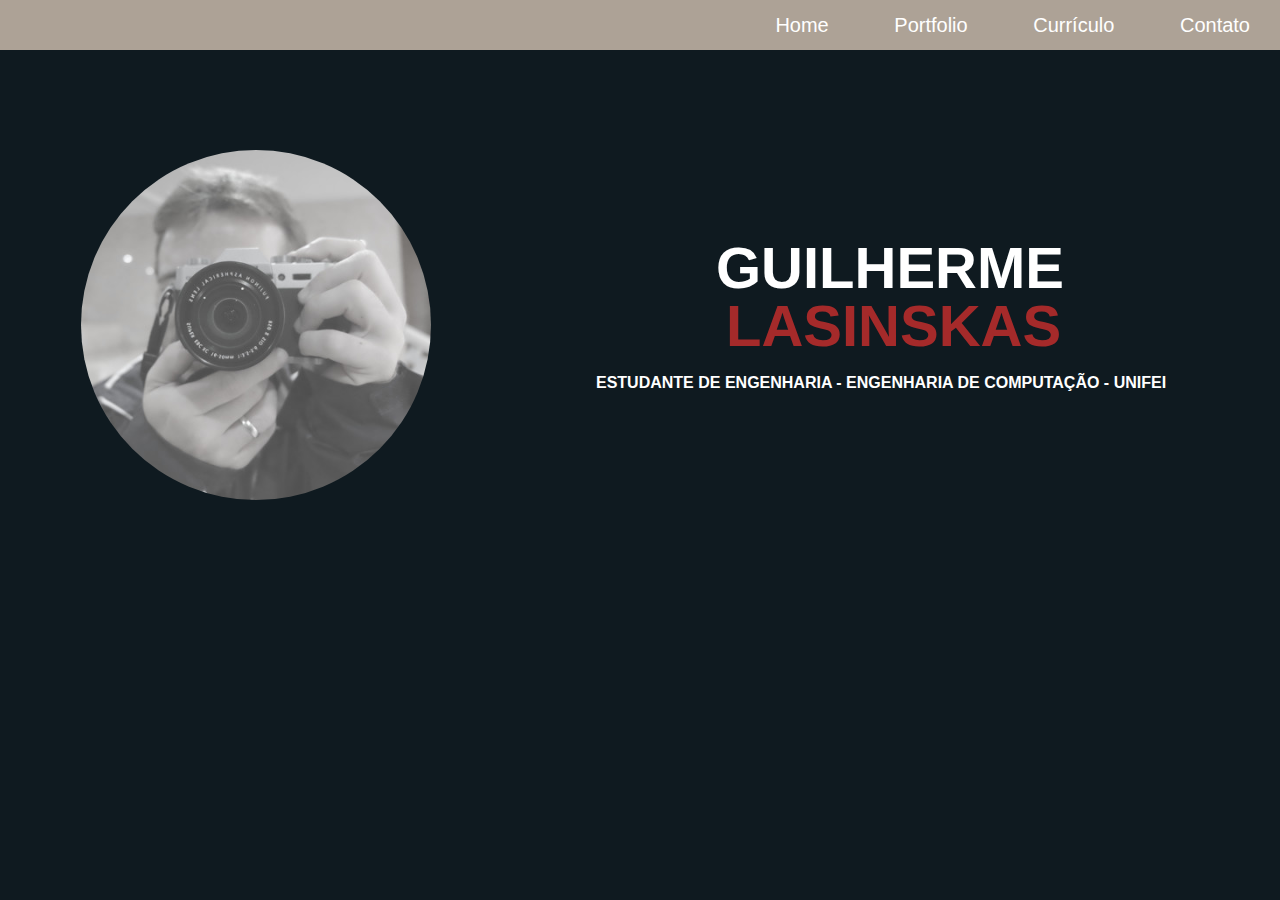
<file: Portfolio/index.html>
<!DOCTYPE html>

<html>

	<head>
		<title>Guilherme Lasinskas - Portfolio Online</title>
		<meta charset="utf-8">
		<link rel="stylesheet" href="css/styles.css">
		<link href="https://fonts.googleapis.com/css?family=Nunito:400,900&display=swap" rel="stylesheet">
		<script type="text/javascript" src="js/scripts.js"></script>
		<meta name="viewport" content="width=device-width, inital-scale=1.0">
	</head>

	<body>
			<div id="navigation" class="navigation">
				<ul class="Lista">
					<li><a href="index.html">Home</a></li>
					<li><a href="portfolio.html">Portfolio</a></li>
					<li><a href="curriculo.html">Currículo</a></li>
					<li><a href="contato.html">Contato</a></li>
					<li id="threeline-icon" class="threeline-icon" onclick="openNav()">&#9776;</li>
				</ul>
			</div>

			<div class = "profile">
				<div class="profile-pic">
					<img src="img/ivan-profile.jpg" alt="Foto de Ivan Gomes">
				</div>	

				<div class="profile-name">
					<h1>Guilherme <span>Lasinskas</span></h1>
					<h2>Estudante de Engenharia - Engenharia de Computação - UNIFEI</h2>
				</div>
			</div>
	</body>

</html>
</file>
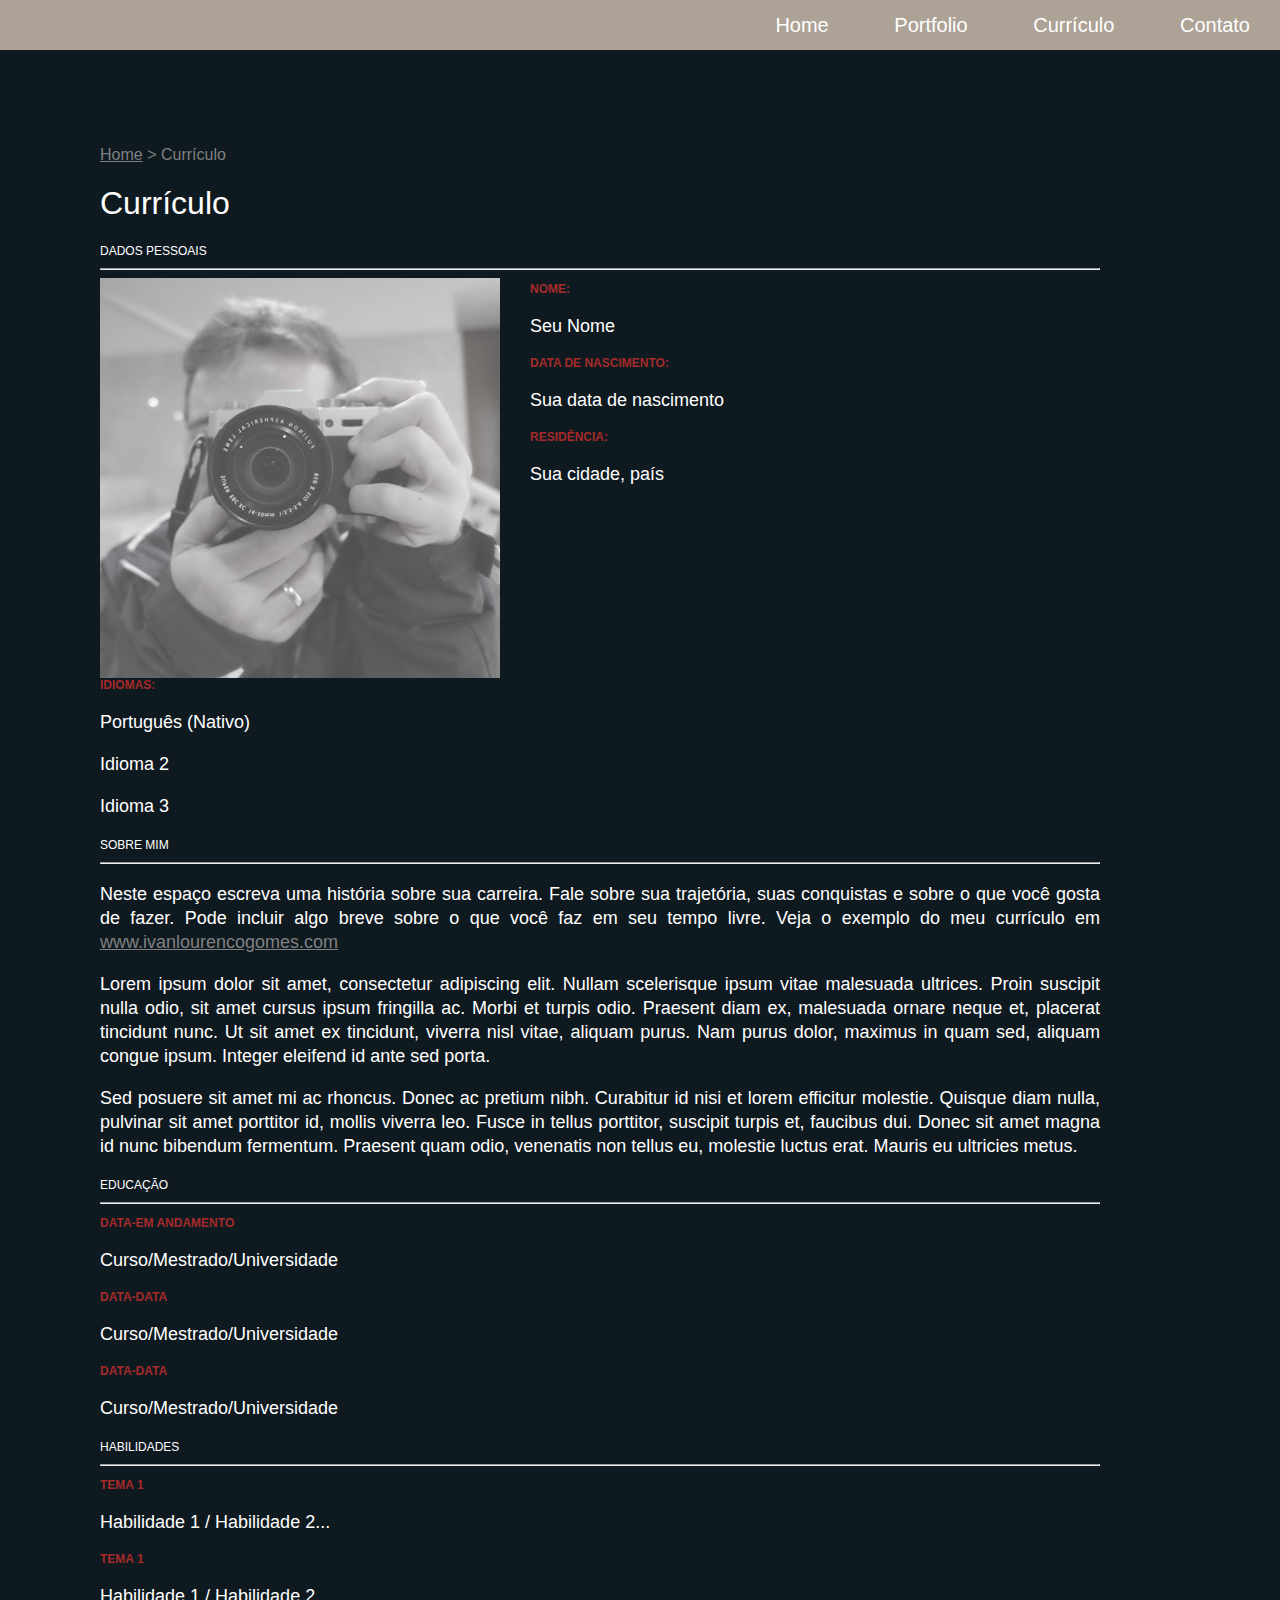
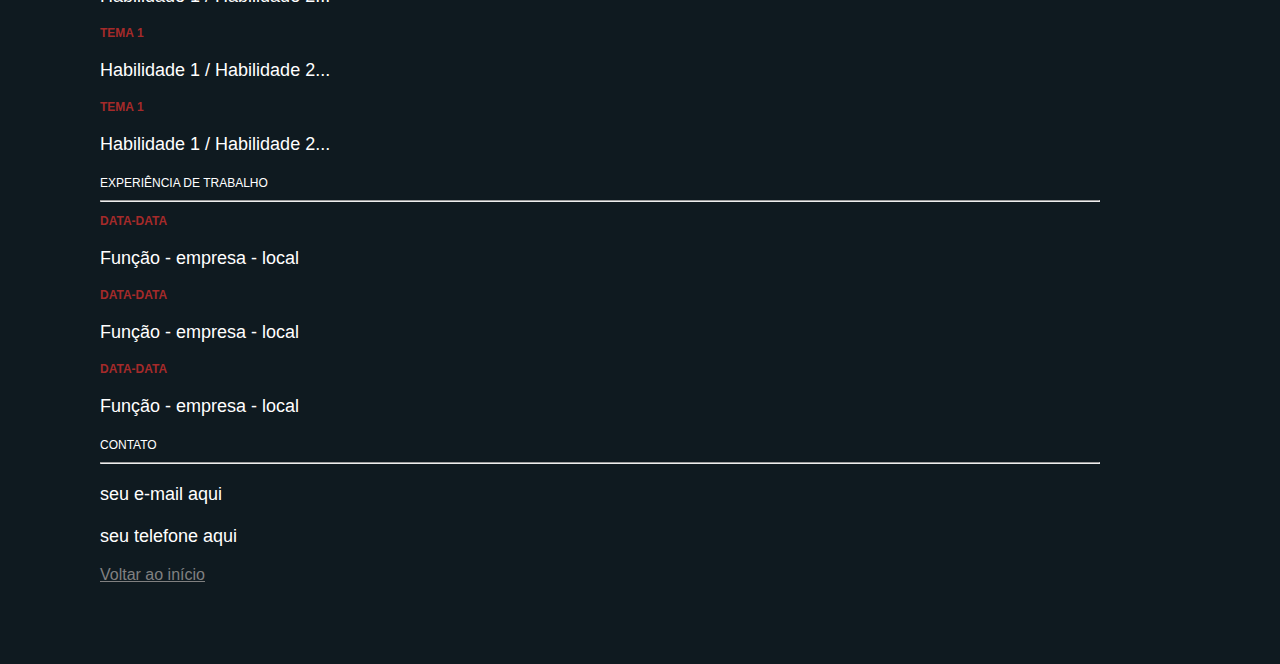
<file: Portfolio/curriculo.html>
<!DOCTYPE html>

<html>

	<head>
		<title>Currículo - Seu Nome</title>

		<meta charset="utf-8">
		<link rel="stylesheet" href="css/styles.css">
		<link href="https://fonts.googleapis.com/css?family=Nunito:400,900&display=swap" rel="stylesheet">
		<script type="text/javascript" src="js/scripts.js"></script>
		<meta name="viewport" content="width=device-width, inital-scale=1.0">

	</head>


	<body>	
			<div id="navigation" class="navigation">
				<ul class="Lista">
					<li><a href="index.html">Home</a></li>
					<li><a href="portfolio.html">Portfolio</a></li>
					<li><a href="curriculo.html">Currículo</a></li>
					<li><a href="contato.html">Contato</a></li>
					<li id="threeline-icon" class="threeline-icon" onclick="openNav()">&#9776;</li>
				</ul>
			</div>
			<div class = "main">						
				<ul class = "caminho">
					<li><a href="index.html">Home</a></li>
					<li>></li>
					<li>Currículo</li>
				</ul>

				<h1>Currículo</h1>					
					<h2>Dados Pessoais</h2>
					<hr>
						<img src="img/ivan-profile.jpg" alt="Foto de Ivan Gomes">
						<h3>Nome:</h3>
							<p>Seu Nome</p>
						<h3>Data de Nascimento:</h3>
							<p>Sua data de nascimento</p>
						<h3>Residência:</h3>
							<p>Sua cidade, país</p>
						<h3 style="clear: left">Idiomas:</h3>
							<p>Português (Nativo)</p>
							<p>Idioma 2</p>
							<p>Idioma 3</p>												
					<h2>Sobre Mim</h2>
					<hr>
							<p>Neste espaço escreva uma história sobre sua carreira. Fale sobre sua trajetória, suas conquistas e sobre o que você gosta de fazer. Pode incluir algo breve sobre o que você faz em seu tempo livre. Veja o exemplo do meu currículo em <a href="http://www.ivanlourencogomes.com" target="_blank">www.ivanlourencogomes.com</a></p>
							<p>Lorem ipsum dolor sit amet, consectetur adipiscing elit. Nullam scelerisque ipsum vitae malesuada ultrices. Proin suscipit nulla odio, sit amet cursus ipsum fringilla ac. Morbi et turpis odio. Praesent diam ex, malesuada ornare neque et, placerat tincidunt nunc. Ut sit amet ex tincidunt, viverra nisl vitae, aliquam purus. Nam purus dolor, maximus in quam sed, aliquam congue ipsum. Integer eleifend id ante sed porta.</p>
							<p>Sed posuere sit amet mi ac rhoncus. Donec ac pretium nibh. Curabitur id nisi et lorem efficitur molestie. Quisque diam nulla, pulvinar sit amet porttitor id, mollis viverra leo. Fusce in tellus porttitor, suscipit turpis et, faucibus dui. Donec sit amet magna id nunc bibendum fermentum. Praesent quam odio, venenatis non tellus eu, molestie luctus erat. Mauris eu ultricies metus.</p>					
					<h2>Educação</h2>
					<hr>
						<h3>data-Em andamento</h3>
							<p>Curso/Mestrado/Universidade</p>
						<h3>data-data</h3>
							<p>Curso/Mestrado/Universidade</p>
						<h3>data-data</h3>
							<p>Curso/Mestrado/Universidade</p>				
					<h2>Habilidades</h2>
					<hr>
						<h3>Tema 1</h3>
							<p>Habilidade 1 / Habilidade 2...</p>
						<h3>Tema 1</h3>
							<p>Habilidade 1 / Habilidade 2...</p>
						<h3>Tema 1</h3>
							<p>Habilidade 1 / Habilidade 2...</p>
						<h3>Tema 1</h3>
							<p>Habilidade 1 / Habilidade 2...</p>				
					<h2>Experiência de Trabalho</h2>
					<hr>
						<h3>data-data</h3>
							<p>Função - empresa - local</p>
						<h3>data-data</h3>
							<p>Função - empresa - local</p>
						<h3>data-data</h3>
							<p>Função - empresa - local</p>
					<h2>Contato</h2>
					<hr>
							<p>seu e-mail aqui</p>
							<p>seu telefone aqui</p>
				<a href="#">Voltar ao início<a>
			</div>				
	</body>
</html>
</file>
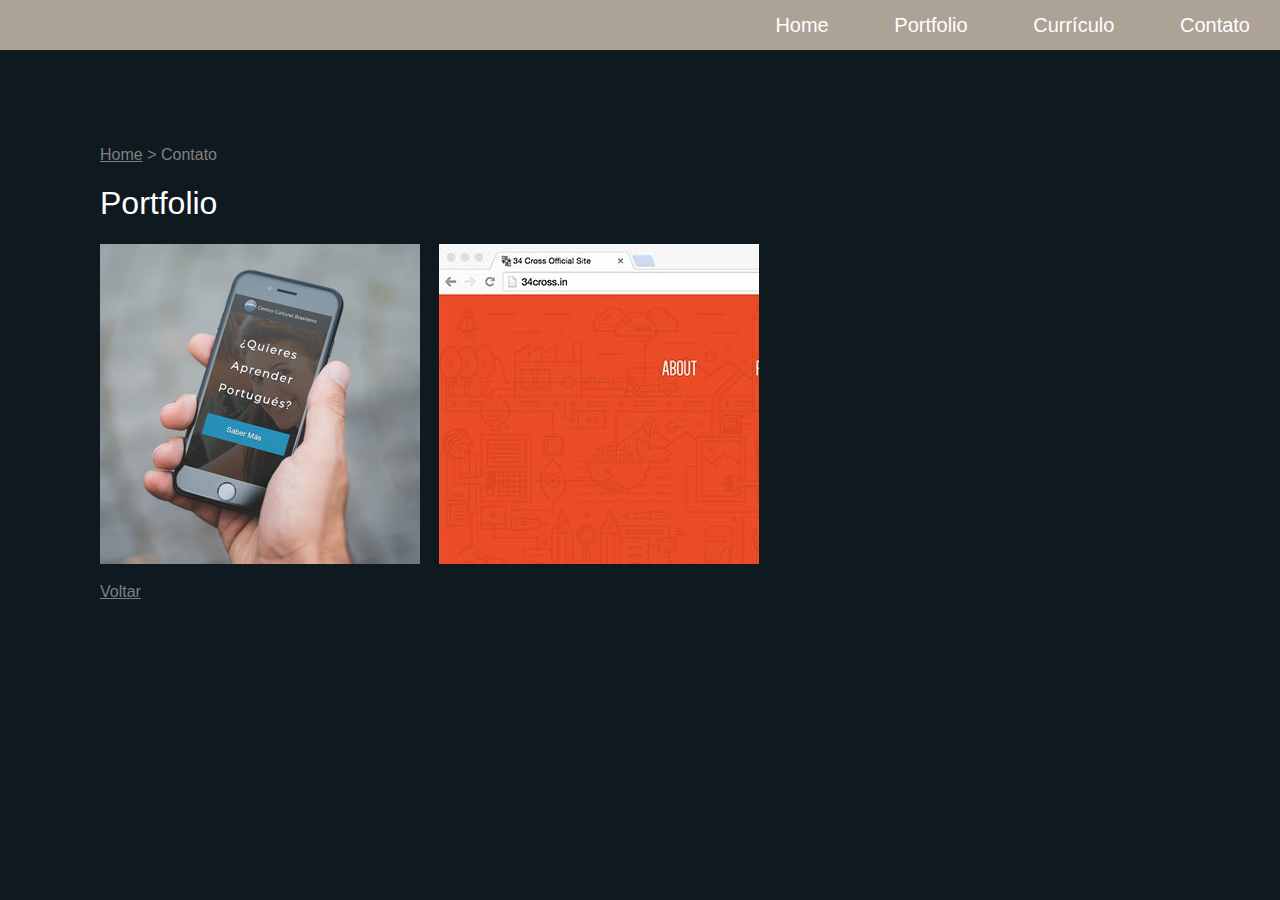
<file: Portfolio/portfolio.html>
<!DOCTYPE html>

<html>

	<head>
		<title>Portfolio - Seu Nome</title>

		<meta charset="utf-8">
		<link rel="stylesheet" href="css/styles.css">
		<link href="https://fonts.googleapis.com/css?family=Nunito:400,900&display=swap" rel="stylesheet">
		<script type="text/javascript" src="js/scripts.js"></script>
		<meta name="viewport" content="width=device-width, inital-scale=1.0">


	</head>


	<body>

			<div id="navigation" class="navigation">
				<ul class="Lista">
					<li><a href="index.html">Home</a></li>
					<li><a href="portfolio.html">Portfolio</a></li>
					<li><a href="curriculo.html">Currículo</a></li>
					<li><a href="contato.html">Contato</a></li>
					<li id="threeline-icon" class="threeline-icon" onclick="openNav()">&#9776;</li>
				</ul>
			</div>
						
			<div class = "main">
				<ul class = "caminho">
					<li><a href="index.html">Home</a></li>
					<li>></li>
					<li>Contato</li>
				</ul>

				<h1>Portfolio</h1>

				<div style="background-image: url('img/ccb.jpg')" class="miniatura">
					<a href="webdesign-ccb.html">
					<div class="blackbox">
						<div class="blackbox-text">
							<h1>Centro Cultural Brasileiro</h1>
							<h2>Web Design</h2>
						</div>
					</div>
					</a>
				</div>
			
				
				
				<div style="background-image: url('img/foto2.jpg')" class="miniatura">
					<a href="webdesign-psp.html">
					<div class="blackbox">
						<div class="blackbox-text">
							<h1>Pacific Star</h1>
							<h2>Web Design</h2>
						</div>
					</div>
					</a>
				</div>


				<br>
				<a href="#">Voltar<a>

			</div>	

			

	</body>

</html>
</file>
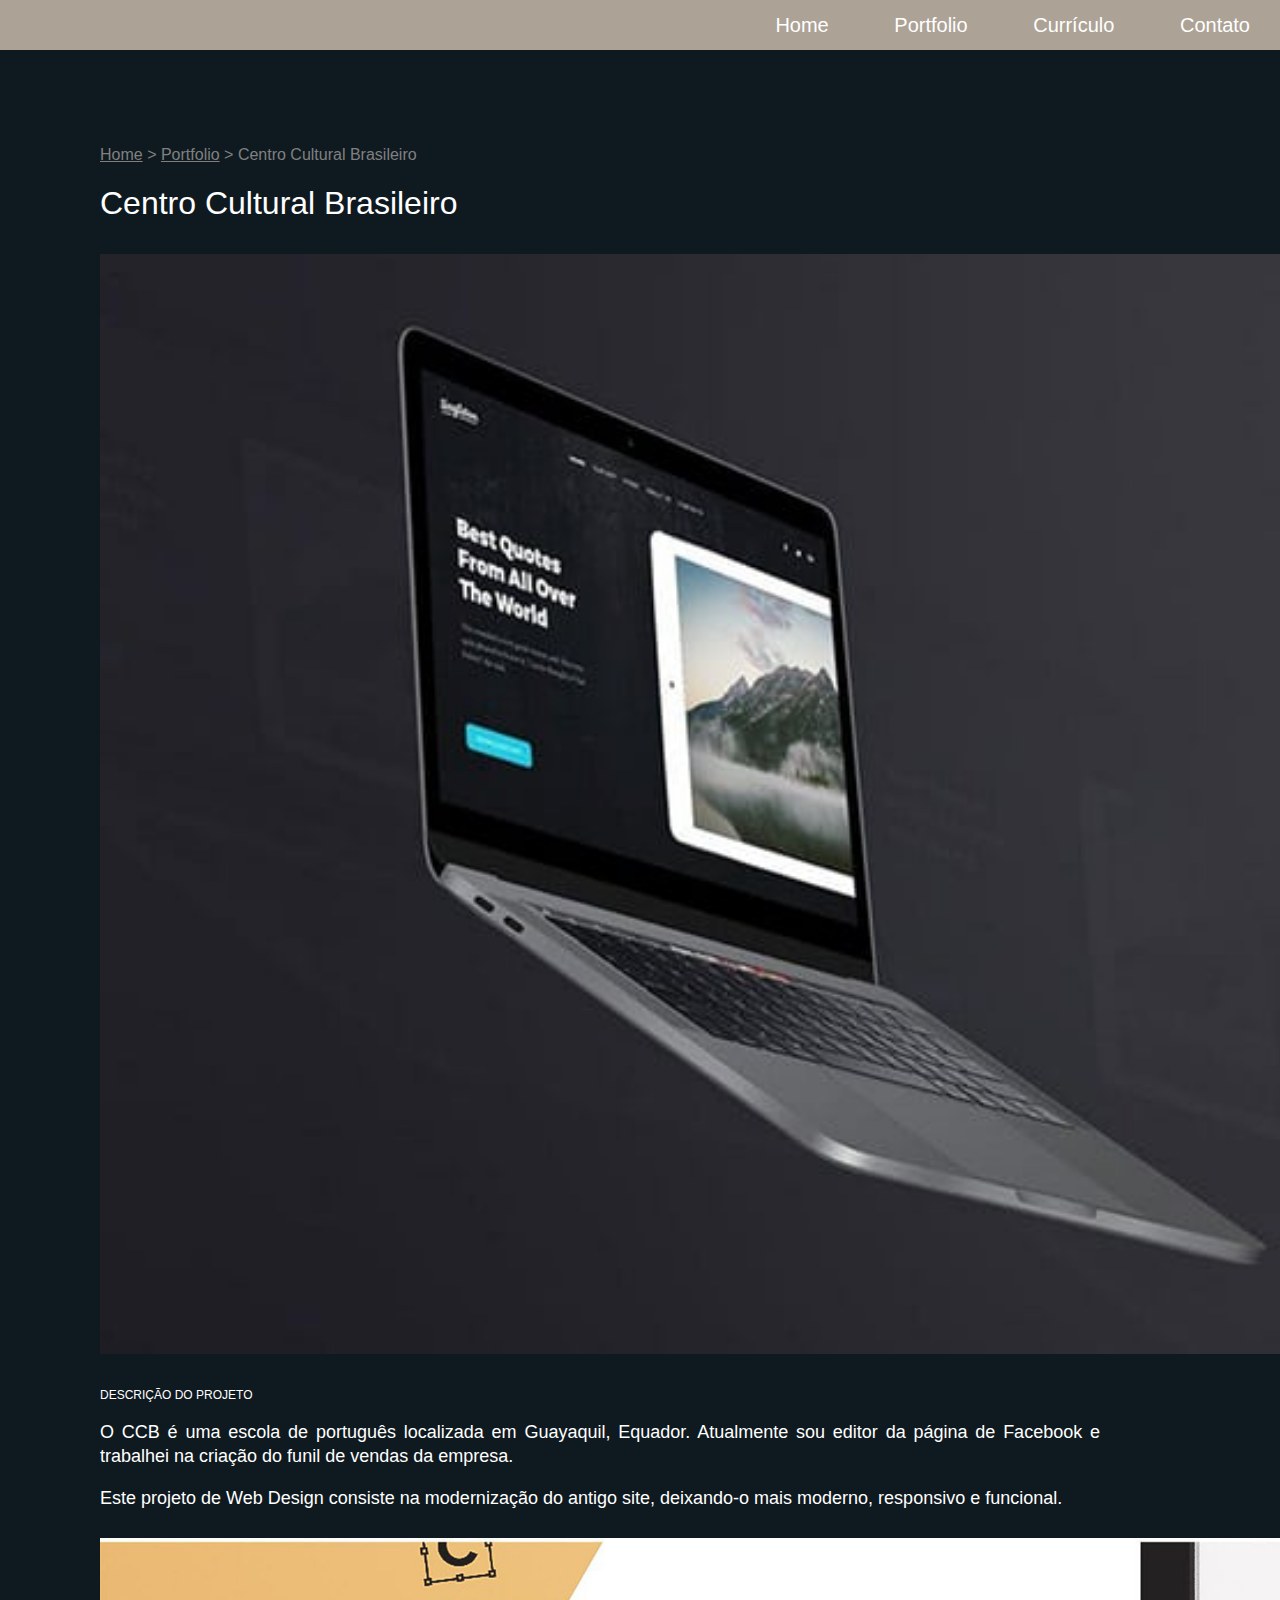
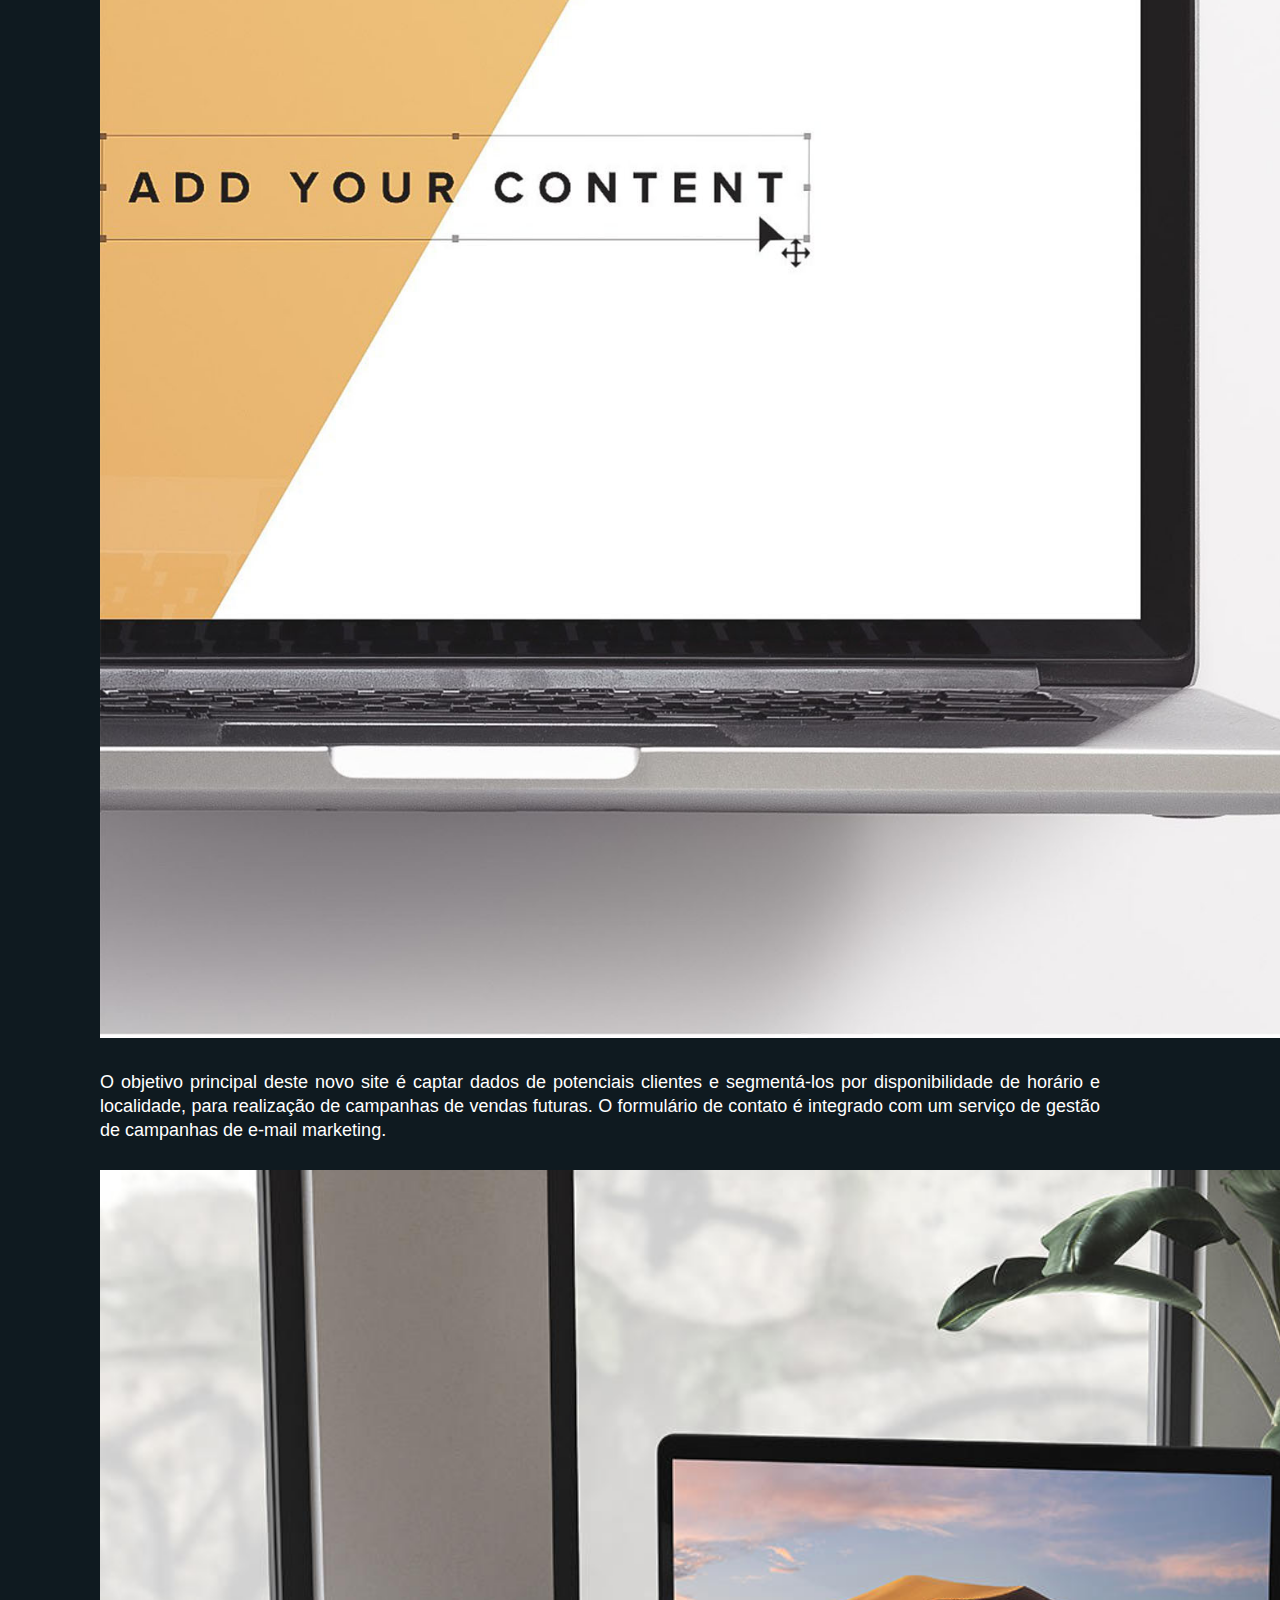
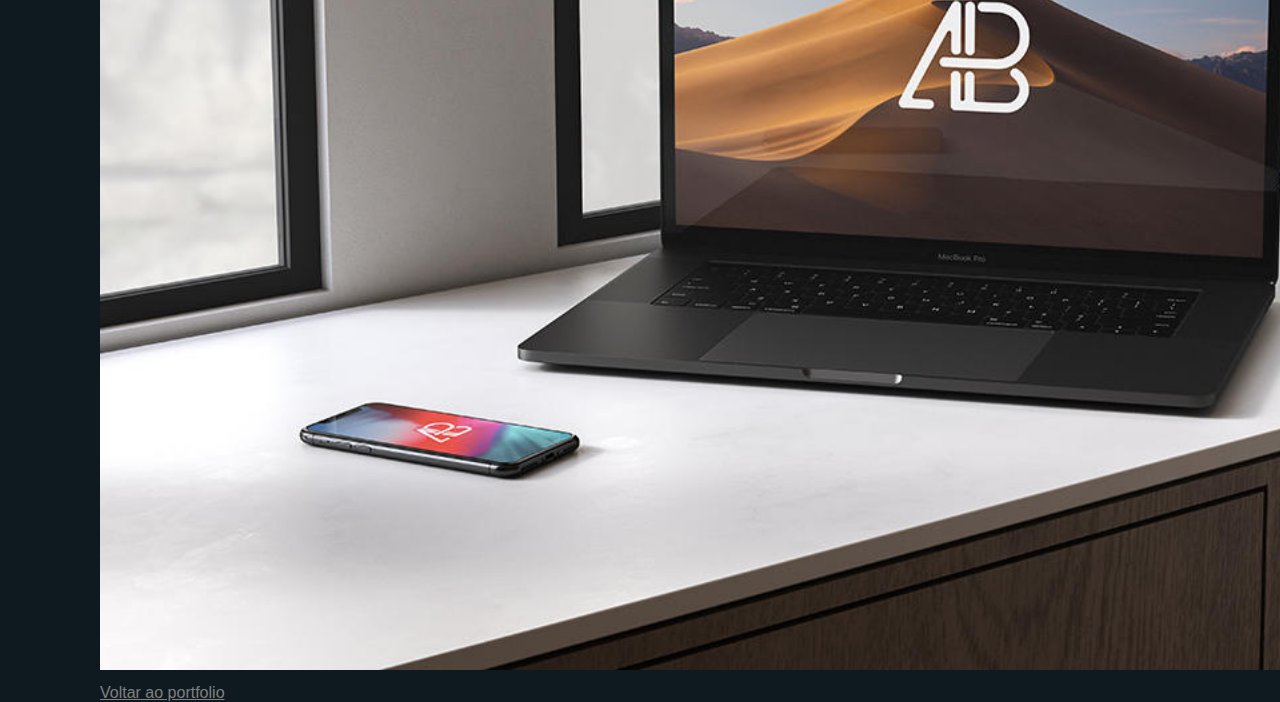
<file: Portfolio/webdesign-ccb.html>
<!DOCTYPE html>

<html>

	<head>
		<title>Trabalhos Webdesign - Centro Cultural Brasileiro</title>

		<meta charset="utf-8">
		<link rel="stylesheet" href="css/styles.css">
		<link href="https://fonts.googleapis.com/css?family=Nunito:400,900&display=swap" rel="stylesheet">
		<script type="text/javascript" src="js/scripts.js"></script>
		<meta name="viewport" content="width=device-width, inital-scale=1.0">


	</head>


	<body>

			<div id="navigation" class="navigation">
				<ul>
					<li><a href="index.html">Home</a></li>
					<li><a href="portfolio.html">Portfolio</a></li>
					<li><a href="curriculo.html">Currículo</a></li>
					<li><a href="contato.html">Contato</a></li>
					<li id="threeline-icon" class="threeline-icon" onclick="openNav()">&#9776;</li>
				</ul>
			</div>


						
			<div class="main">
				
				
				<ul class="caminho">
					<li><a href="index.html">Home</a></li>
					<li>></li>
					<li><a href="portfolio.html">Portfolio</a></li>
					<li>></li>
					<li>Centro Cultural Brasileiro</li>
				</ul>
				<div class = "trabalhos">
					<h1>Centro Cultural Brasileiro</h1>

					<img class="foto-trabalhos" src="img/mockup1.jpg" alt="Site CCB">
					<br>

					<h2>Descrição do projeto</h2>

					<p>O CCB é uma escola de português localizada em Guayaquil, Equador. Atualmente sou editor da página de Facebook e trabalhei na criação do funil de vendas da empresa.</p>

					<p>Este projeto de Web Design consiste na modernização do antigo site, deixando-o mais moderno, responsivo e funcional.</p>

					<img class="foto-trabalhos" src="img/mockup2.jpg" alt="Site CCB">

					<p>O objetivo principal deste novo site é captar dados de potenciais clientes e segmentá-los por disponibilidade de horário e localidade, para realização de campanhas de vendas futuras. O formulário de contato é integrado com um serviço de gestão de campanhas de e-mail marketing.</p>

					<img class="foto-trabalhos" src="img/mockup3.jpg" alt="Site CCB">
					
					

					<br>
					<a class="back-link" href="portfolio.html">Voltar ao portfolio<a>
				</div>
			</div>	

			

	</body>

</html>
</file>
<file: Portfolio/css/styles.css>
html, body {
    margin: 0px;
    padding: 0px;
}
body {
    background-color: #0F1A20;
}




.navigation {
    background-color: #ADA296;
    color: #0F1A20;
    height: 50px;
    font-size: 20px;
    font-family: 'Nunito Sans', sans-serif;
    font-weight: 400;
    animation-name: navegacao;
    animation-duration: 4s;
}
.navigation ul {
    margin-top: 0px;
    list-style: none;
    padding-left: 0px;
    text-align: right;
}
.navigation li{
    display: inline-block;
    padding-left: 30px;
    padding-right: 30px;
    line-height: 50px;
}
.navigation li.threeline-icon {
    display: none;
}
.navigation a {
    color: white;
    text-decoration: none;
}
.navigation a:hover{
    color:brown;
}
.navigation li.threeline-icon {
	display: none;
}

.navigation li.threeline-icon:hover {
	color: #f27609;
	cursor: pointer;
}
.navigation li.threeline-icon {
    display: none;
}




.profile {
    color: white;
}
.profile div{
    display: inline-block;
    height: 650px;
    vertical-align: top;
}
.profile span{
    color: brown;
    display: block;
    margin-left: 10px;
}




.profile-name{
    text-transform: uppercase;

    font-family: 'Nunito Sans', sans-serif;
    font-weight: 900;

    line-height: 58px;
    margin-top: 150px;
    vertical-align: top;
    width: 59%;

    color: white;
    background-color: #0F1A20;
    animation-name: profile-capa;
    animation-duration: 2s;
}
.profile-name h1{
    font-size: 58px;
    margin-left: 200px;
}
.profile-name h2{
    font-size: 16px;
    margin-top: -40px;
    margin-left: 80px;
}




.profile-pic {
    width: 40%;
    text-align: center;
    margin-top: 100px;
    animation-name: profile-capa;
    animation-duration: 2s;
}
.profile-pic img {
    width: 350px;
    height: 350px;
    border-radius: 350px;
}




.main{
    font-family: 'Nunito Sans', sans-serif;
    padding: 80px 180px 80px 100px;
    animation-name: conteudo;
    animation-duration: 2s;
}
.main h1{
    color: white;
    font-weight: normal;
}
.main h2{
    color: white;
    font-size: 12px;
    text-transform: uppercase;
    font-weight: normal;
    margin-top: 20px;
}
.main h3{
    font-size: 12px;
    color: brown;
    text-transform: uppercase;
}
.main p{
    color: white;
    font-size: 18px;
    font-weight: 100px;
    line-height: 24px;
    text-align: justify;
}
.main img {
    float: left;
    margin-right: 30px;
}
.main .social{
    width: 50px;
    float: left;
    margin-right: 10px;
}
.main a{
    color:grey;
}



.caminho {
    list-style: none;
    padding-left: 0;
    color: grey;
    text-decoration: none;
}
.caminho li{
    display: inline-block;
}
.caminho a {
    color: grey;
}




.miniatura {
    width: 320px;
    height: 320px;
    display: inline-block;
    margin-right: 15px;
    margin-bottom: 15px;
    overflow: hidden;
}




.blackbox {
    width: 100%;
    height: 100%;
    background-color: black;
    opacity: 0;
    padding-top: 120px;
}
.blackbox:hover {
    opacity: 0.8;
    transition: 2s;
}




.blackbox-text {
    color: white;
    text-align: center;
    font-family: 'Nunito Sans', sans-serif;
}
.blackbox-text h1{
    color: white;
    text-align: center;
    text-transform: uppercase;
    font-size: 16px;
    font-family: 'Nunito Sans', sans-serif;
    margin-top: 0;
}
.blackbox-text span{
    color: brown;
}

.trabalhos {
    weight: 1000px;
    height: 1100px;
    text-size-adjust: 50%;
    align-items: center;
}

.trabalhos .foto-trabalhos {
    float: none;
    weight: 100%;
    height: 100%;
    margin-bottom: 10px;
    margin-top: 10px;
}





@keyframes profile-capa {
	0% {opacity: 0; transform: translate(0px,20px)}
	100% {opacity: 1; transform: translate(0px,0px)}
}

@keyframes titulo-capa {
	0% {opacity: 0; transform: translate(0px,-20px)}
	100% {opacity: 1; transform: translate(0px,0px)}
} 

@keyframes conteudo {
	0% {opacity: 0; transform: translate(-20px,0px)}
	100% {opacity: 1; transform: translate(0px,0px)}
} 

@keyframes navegacao {
	0% {opacity: 0;}
	50% {opacity: 0;}
	100% {opacity: 1}
} 



@media (max-width: 1000px) {
    .navigation li {
        display: none;
    }
    .navigation li.threeline-icon {
        display: inline-block;
    }
    

    

    .profile div {
        display: block;
        height: auto;
    }
   
    


    .profile-pic {
        width: 100%;
    }   
    .profile-pic img {
        max-width: 75%;
        margin-top: 0;
        max-width: 80%;
    }




    .profile-name {
        text-align: center;
        width: 100%;
    }
    .profile-name h1 {
        margin-top: 30px;
        font-size: 36px;
        margin-left: 20px;
        margin-right: 20px;
    }  
    .profile-name h2 {
        margin-top: 20px;
        margin-left: 20px;
        margin-right: 20px;
    }
    



    .main {
        padding: 10px 5% 40px 5%;
        overflow-wrap: break-word;
          word-wrap: break-word;
    
    
    }
    .main p {
        text-align: left;
        line-height: 30px;
    
    }
    .main img {
        float: none;
        max-width: 100%;
        margin-right: 0px;
    }
    



    .caminho li {
        font-size: 12px;
    }




    .miniatura {
        max-width: 100%;
        background-size: auto 100%;
    }
    



    .blackbox {
        opacity: 0.8;
    }
    



    .menujs {
        height: auto;
    }
    
    .menujs ul {
        height: auto;
        text-align: center;
        padding-right: 15%;
        padding-left: 15%;
    
    }
    .menujs li {
        display: block;
        border-bottom: solid grey 1px;
        width: 100%;
        padding: 0;
    
    }
}
</file>
